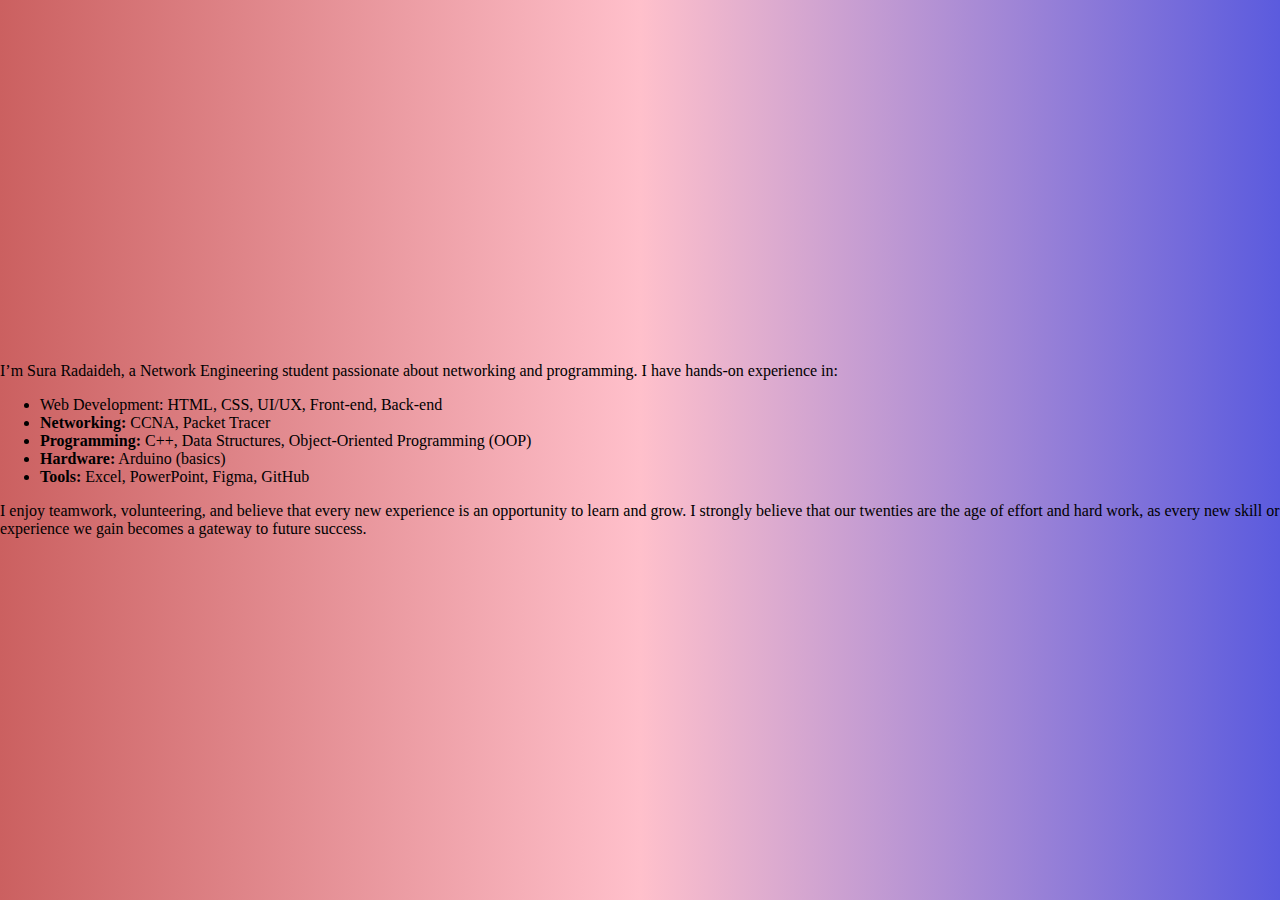
<file: portfolio/about.html>
<!DOCTYPE html>
<html lang="en">
<head>
    <meta charset="UTF-8">
    <meta name="viewport" content="width=device-width, initial-scale=1.0">
    <title> portfolio</title>
    <link rel="stylesheet" href="style.css">
</head>
<body>
 <div class="content"  >
<div class="box">
<p>I’m Sura Radaideh, a Network Engineering student passionate about networking and programming. I have hands-on experience in:</p></div>
<div class="box">
 <ul>
<li>Web Development: HTML, CSS, UI/UX, Front-end, Back-end</li>

<li><b>Networking:</b> CCNA, Packet Tracer</li>

<li><b>Programming:</b> C++, Data Structures, Object-Oriented Programming (OOP)</li>

<li><b>Hardware:</b> Arduino (basics)</li>

 <li><b>Tools:</b> Excel, PowerPoint, Figma, GitHub</li></ul>
</div>
<div class="box">
    <p>
I enjoy teamwork, volunteering, and believe that every new experience is an opportunity to learn and grow.
I strongly believe that our twenties are the age of effort and hard work, as every new skill or experience we gain becomes a gateway to future success.</p>
    </div>
</div>
</body>
</html>
</file>
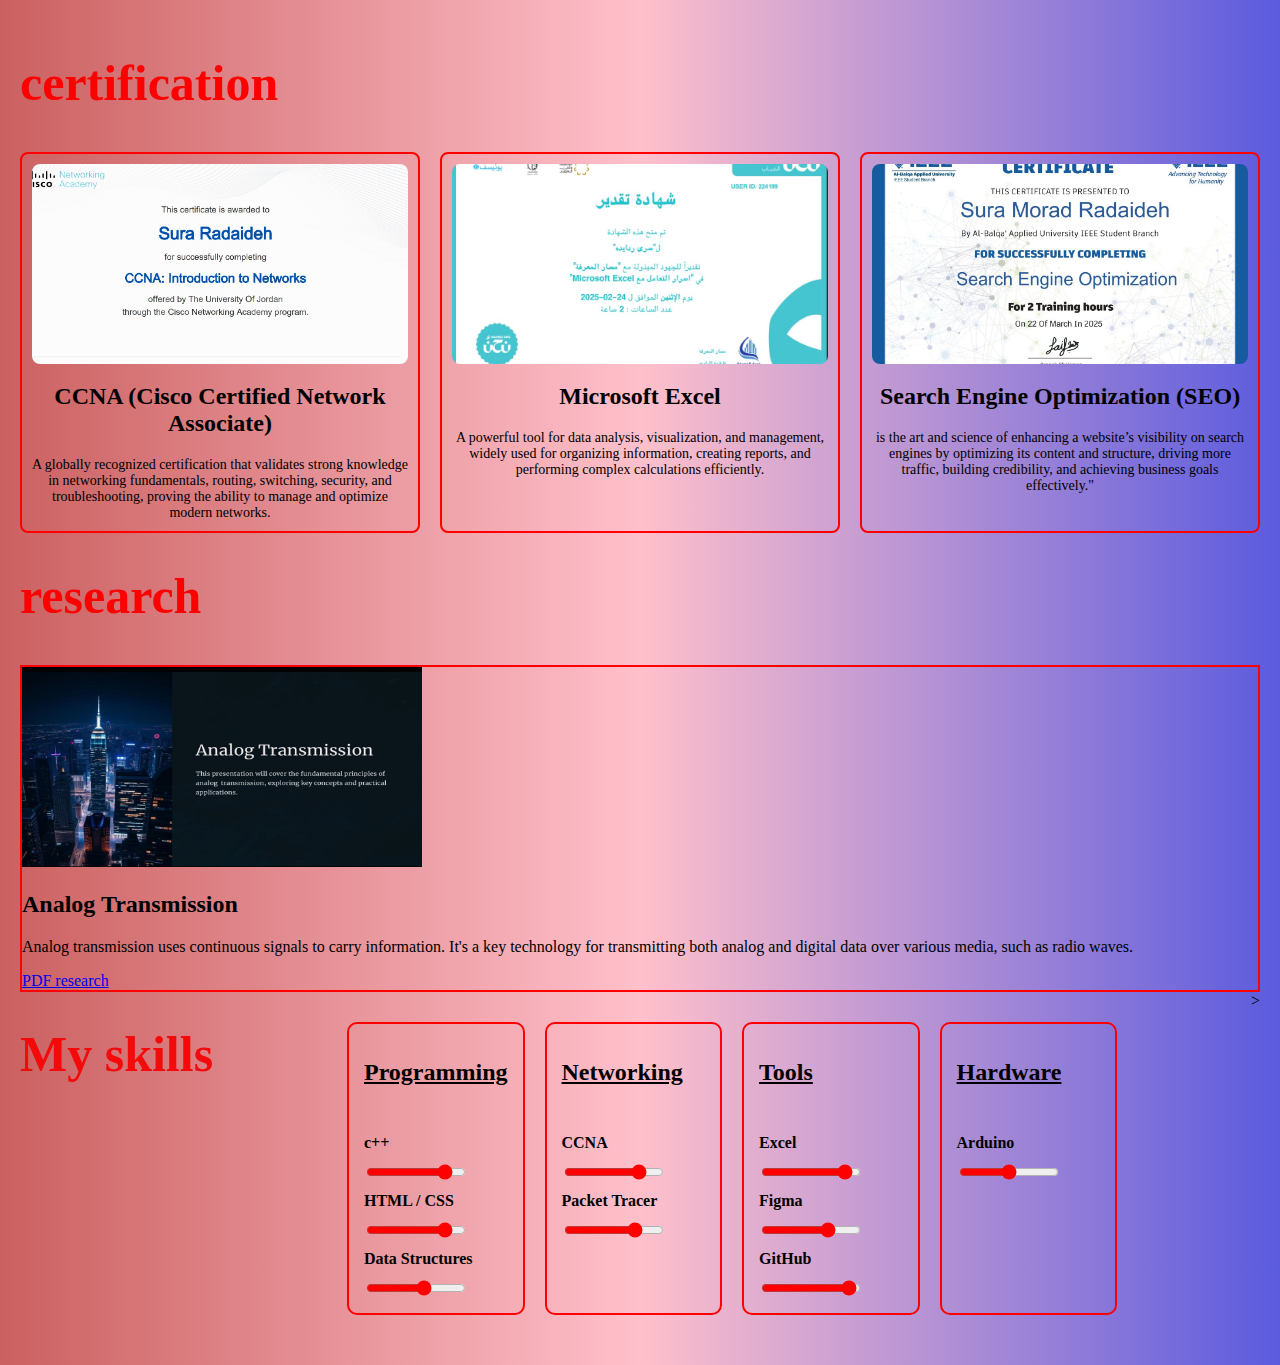
<file: portfolio/Certificates .html>
<!DOCTYPE html>
<html lang="en">
<head>
    <meta charset="UTF-8">
    <meta name="viewport" content="width=device-width, initial-scale=1.0">
    <title>portfolio</title>
    <link rel="stylesheet" href="style.css">
</head>
<body>
    
<div class="certification-page">

<h1 style="color: red;"> certification</h1>
  <div class="row images-row">
    <div class="image-container">
      <img src="img2.jpeg" alt="Certification 1">
      <h2>CCNA (Cisco Certified Network Associate)</h2>
      <p>A globally recognized certification that validates strong knowledge in networking fundamentals, routing, switching, security, and troubleshooting, proving the ability to manage and optimize modern networks.</p>
    </div>
    <div class="image-container">
      <img src="img1.jpeg" alt="Certification 2">
      <h2>Microsoft Excel</h2>
      <p>A powerful tool for data analysis, visualization, and management, widely used for organizing information, creating reports, and performing complex calculations efficiently.</p>
    </div>
    <div class="image-container">
      <img src="img3.jpeg" alt="Certification 3">
      <h2>Search Engine Optimization (SEO)</h2>
      <p>is the art and science of enhancing a website’s visibility on search engines by optimizing its content and structure, driving more traffic, building credibility, and achieving business goals effectively."</p>
    </div>
  </div>
  <h1 style="color: red;"> research</h1>

  <div class="row-single-image">

    <img src="vol4.jpeg" alt="Single Certification">
    <h2>Analog Transmission</h2>
    <p>Analog transmission uses continuous signals to carry information. It's a key technology for transmitting both analog and digital data over various media, such as radio waves.</p>
    <a href="ppddff.pdf" target="_blank">PDF research</a>

  </div>


  <div class="row range-row">
         <h1 style="text-align:center; color: rgb(244, 10, 10);"> My skills</h1>
    <div class="page-skill">
<div class="skill">
 <h2> programming</h2><br>
<label>c++</label>
<input type="range" min="0"  max ="100" value="85">

  <label>HTML / CSS</label>
  <input type="range" min="0" max="100" value="85">

<label>Data Structures</label>
  <input type="range" min="0" max="100" value="60">

</div>

<div class="skill">
    <h2>Networking</h2><BR>
  <label>CCNA</label>
  <input type="range" min="0" max="100" value="80">

  <label>Packet Tracer</label>
  <input type="range" min="0" max="100" value="75">
</div>

<div class="skill">
    <H2> Tools</H2><BR>
  <label>Excel</label>
  <input type="range" min="0" max="100" value="90">

  <label>Figma</label>
  <input type="range" min="0" max="100" value="70">

  <label>GitHub</label>
  <input type="range" min="0" max="100" value="95">
</div>

<div class="skill">
    <H2> Hardware</H2><BR>
  <label>Arduino</label>
  <input type="range" min="0" max="100" value="50">

</div>
    </div>>

</div>

</body>
</html>
</file>
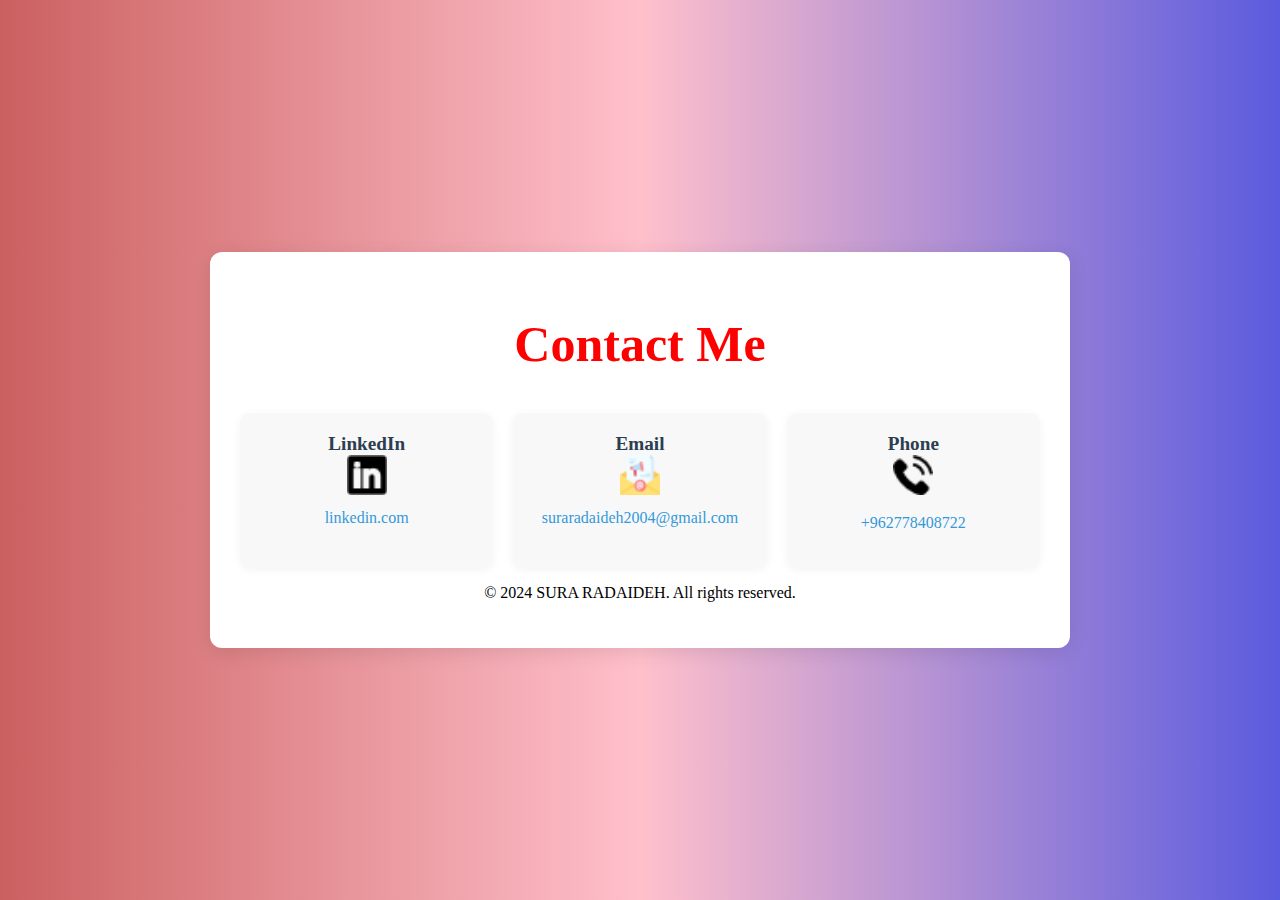
<file: portfolio/contact.html>
<!DOCTYPE html>
<html lang="en">
<head>
  <meta charset="UTF-8">
  <meta name="viewport" content="width=device-width, initial-scale=1.0">
  <title>portfolio</title>
  <link rel="stylesheet" href="style.css">
</head>
<body>
  <div class="contact-page">
    <h1 style="color: red;">Contact Me</h1>

    <div class="contact-info">
      <div class="contact-item">
        <h2>LinkedIn</h2>
       <div class="logo"> <img src="message.png"></div>
        <a href="https://www.linkedin.com/in/sura-radaideh-044265323?utm_source=share&utm_campaign=share_via&utm_content=profile&utm_medium=ios_app" target="_blank">linkedin.com</a>
      </div>

      <div class="contact-item">
        <h2>Email</h2>
          <div class="logo"> <img src="email-marketing.png"></div>
        <a href="suraradaideh2004@gmail.com">suraradaideh2004@gmail.com</a>
      </div>

      <div class="contact-item">
        <h2>Phone</h2>
          <div class="logo"> <img src="telephone.png"></div>
        <p>+962778408722</p>
      </div>
    </div>

    <footer>
      <p>&copy; 2024 SURA RADAIDEH. All rights reserved.</p>
    </footer>
  </div>
</body>
</html>
</file>
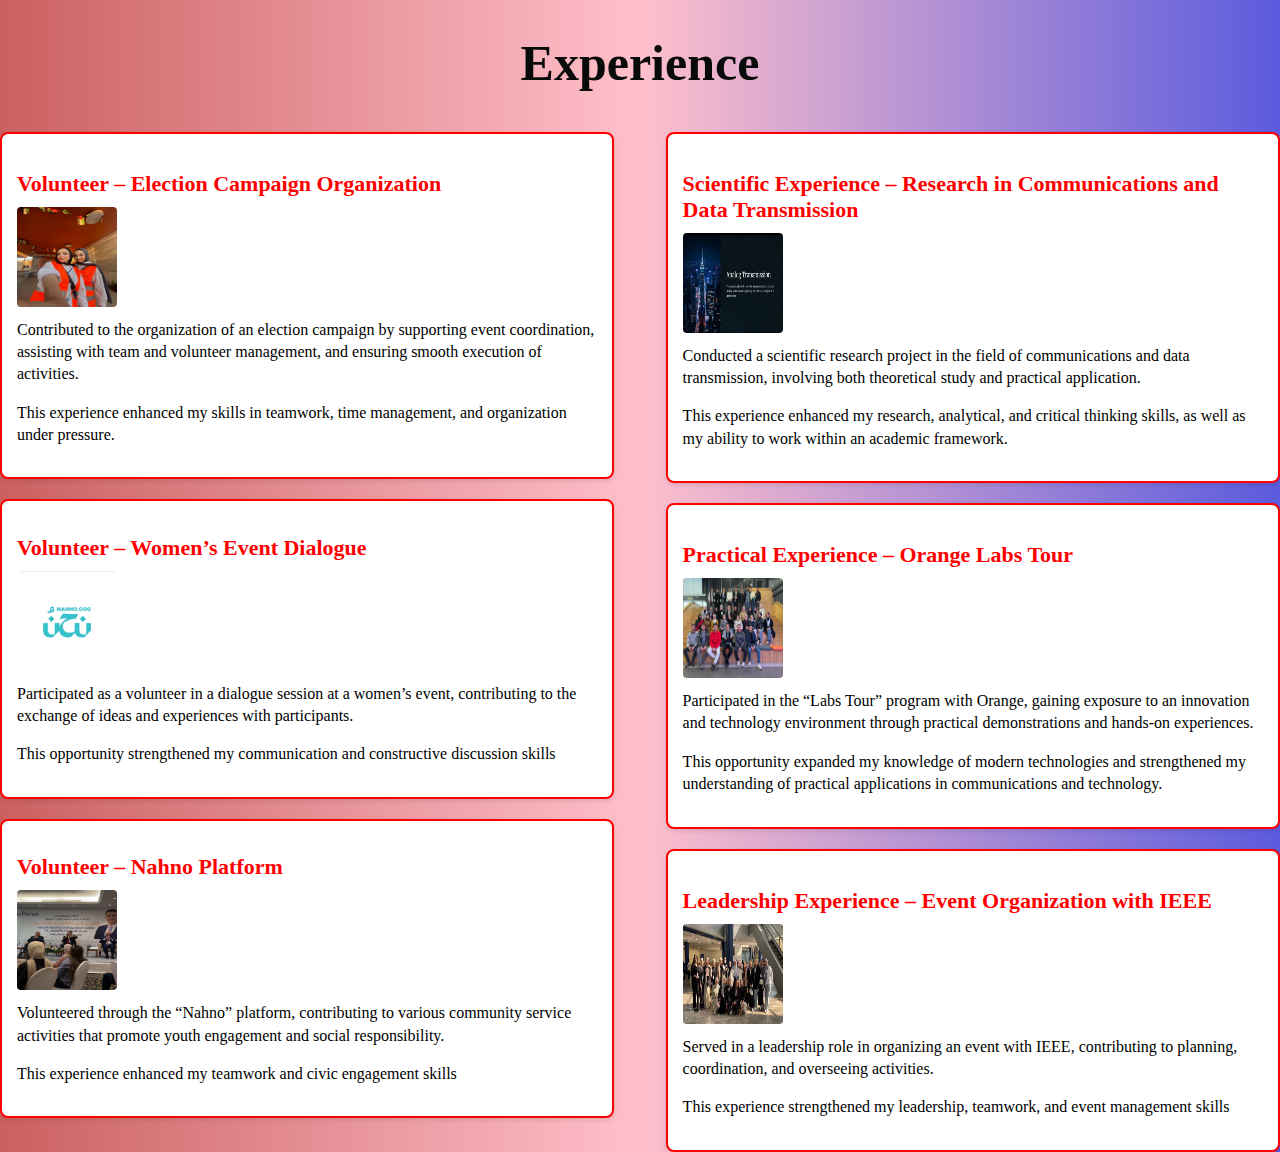
<file: portfolio/exp.html>
<!DOCTYPE html>
<html lang="en">
<head>
    <meta charset="UTF-8">
    <meta name="viewport" content="width=device-width, initial-scale=1.0">
    <title>portfolio</title>
    <link rel="stylesheet" href="style.css">
</head>
<body>

  <h1>Experience</h1>

  <div class="experience-container">
    <div class="half">
      <div class="box">
        <h3>Volunteer – Election Campaign Organization</h3>
        <img src="vo1l.jpeg" alt="Experience 1">
        <p>Contributed to the organization of an election campaign by supporting event coordination, assisting with team and volunteer management, and ensuring smooth execution of activities.</p>
         <p> This experience enhanced my skills in teamwork, time management, and organization under pressure.</p>
      </div>

      <div class="box">
        <h2>Volunteer – Women’s Event Dialogue</h2>
        <img src="vol2.jpeg" alt="Experience 2">
        <p>Participated as a volunteer in a dialogue session at a women’s event, contributing to the exchange of ideas and experiences with participants. </p>
        <p>This opportunity strengthened my communication and constructive discussion skills</p>
      </div>

      <div class="box">
        <h2>Volunteer – Nahno Platform</h2>
        <img src="volt2.jpeg" alt="Experience 3">
        <p>Volunteered through the “Nahno” platform, contributing to various community service activities that promote youth engagement and social responsibility. </p>
          <p>This experience enhanced my teamwork and civic engagement skills</p>
      </div>
    </div>

    <div class="half">
      <div class="box">
        <h3>Scientific Experience – Research in Communications and Data Transmission</h3>
        <img src="vol4.jpeg" alt="Experience 4">
        <p>
Conducted a scientific research project in the field of communications and data transmission, involving both theoretical study and practical application.</p>
<p> This experience enhanced my research, analytical, and critical thinking skills, as well as my ability to work within an academic framework.</p>
      </div>

      <div class="box">
        <h3>Practical Experience – Orange Labs Tour</h3>
        <img src="vol5.jpeg" alt="Experience 5">
         <p>Participated in the “Labs Tour” program with Orange, gaining exposure to an innovation and technology environment through practical demonstrations and hands-on experiences. </p>
          <p>This opportunity expanded my knowledge of modern technologies and strengthened my understanding of practical applications in communications and technology.</p>
      </div>

      <div class="box">
        <h3>Leadership Experience – Event Organization with IEEE</h3>
        <img src="vol6.jpeg" alt="Experience 6">
        <p>Served in a leadership role in organizing an event with IEEE, contributing to planning, coordination, and overseeing activities. </p>
          <p>This experience strengthened my leadership, teamwork, and event management skills</p>
      </div>
    </div>
  </div>

</body>
</html>
</file>
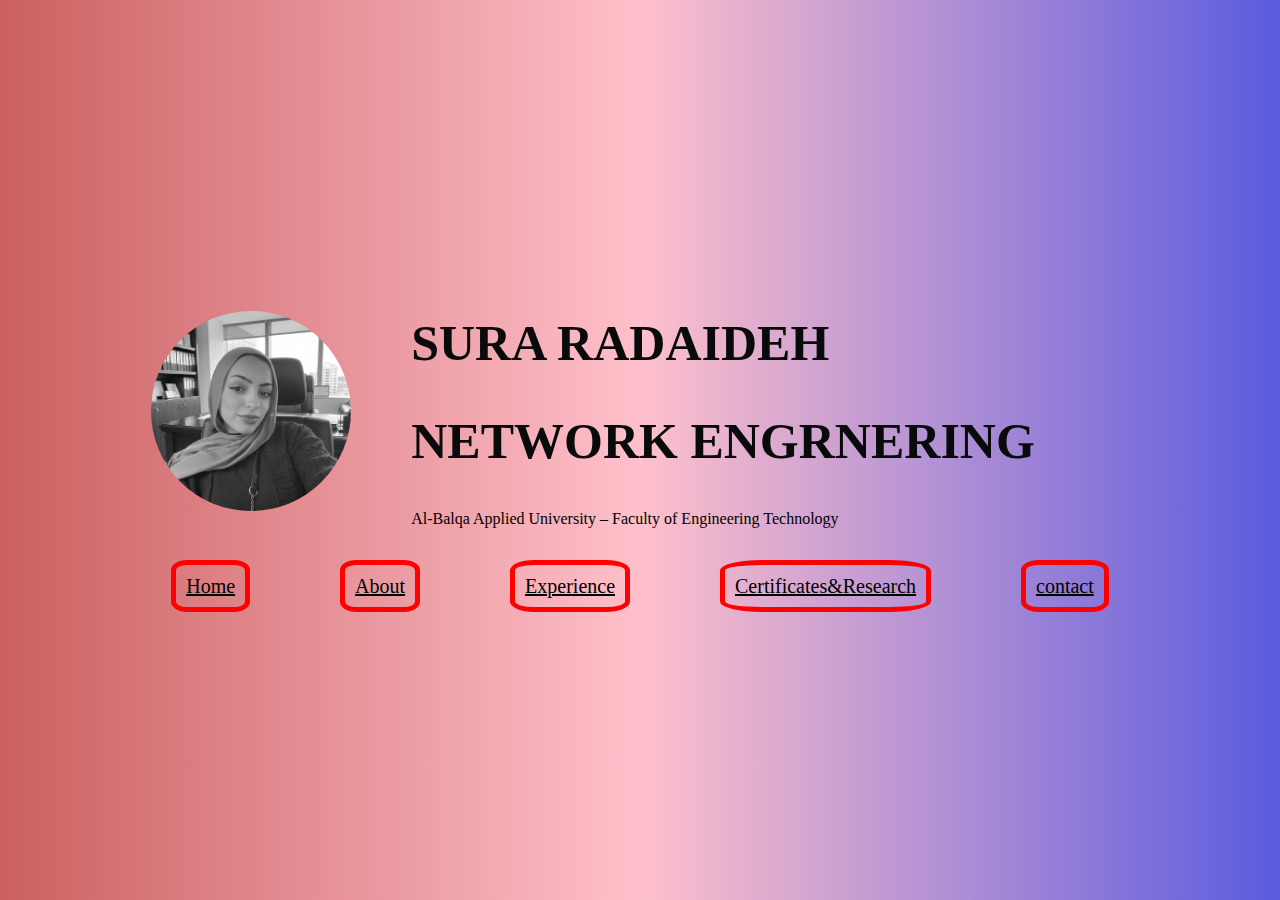
<file: portfolio/home.html>
<!DOCTYPE html>
<html lang="en">
<head>
    <meta charset="UTF-8">
    <meta name="viewport" content="width=device-width, initial-scale=1.0">
    <title>portfolio</title>
<link rel="icon" type="image/png" href="letter-s.png">
<link rel="stylesheet" href="style.css">
</head>
<body>
    <header>
           <div class="contact">
    <div class="img1">
        <img src="sura.png"></div>
  <div class="text1">
        <h1> SURA RADAIDEH</h1>
    <H1>
        NETWORK ENGRNERING
    </H1>
    <P> Al-Balqa Applied University – Faculty of Engineering Technology</P>
    </div> </div>
        <nav>
        <ul>
<li><a href="home.html">Home</a></li>
<li><a href="about.html">About </a></li>
<li><a href="exp.html">Experience</a> </li>
<li> <a href="Certificates .html">Certificates&Research</a></li>
<li><a href="contact.html">contact</a></li>
</ul>
        </nav>
    </header>
 

</body>
</html>
</file>
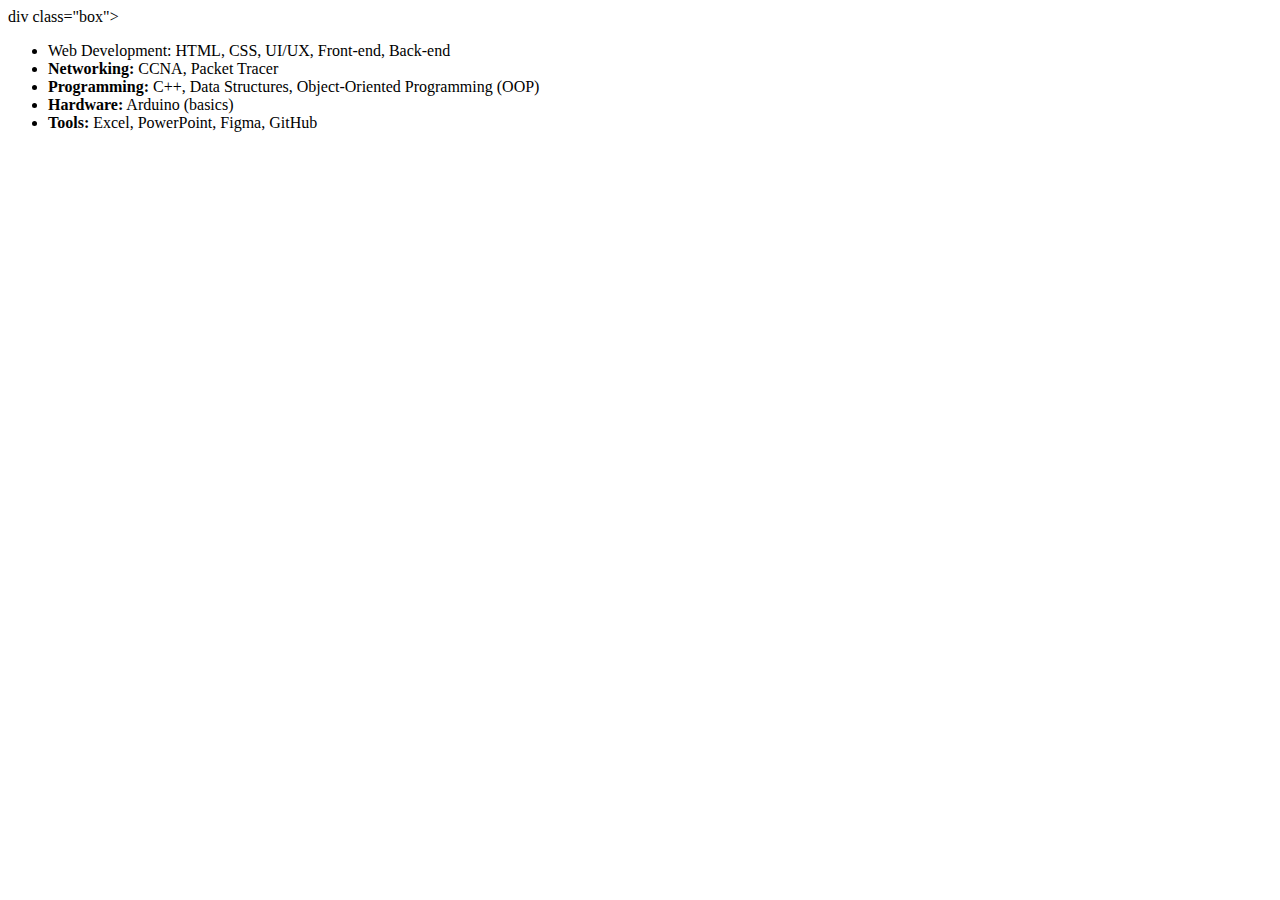
<file: portfolio/skills.html>
<!DOCTYPE html>
<html lang="en">
<head>
    <meta charset="UTF-8">
    <meta name="viewport" content="width=device-width, initial-scale=1.0">
    <title>Document</title>
</head>
<body>
    div class="box">
 <ul>
<li>Web Development: HTML, CSS, UI/UX, Front-end, Back-end</li>

<li><b>Networking:</b> CCNA, Packet Tracer</li>

<li><b>Programming:</b> C++, Data Structures, Object-Oriented Programming (OOP)</li>

<li><b>Hardware:</b> Arduino (basics)</li>

 <li><b>Tools:</b> Excel, PowerPoint, Figma, GitHub</li></ul>
</div>
</body>
</html>
</file>
<file: portfolio/style.css>
body{
    background: linear-gradient(to right,rgb(203, 96, 96),pink,rgb(91, 91, 222));
display: flex;
flex-direction: column;
justify-content: center;
align-items: center;
font-family: Cambria, Cochin, Georgia, Times, 'Times New Roman', serif;
text-align: left;
min-height: 100vh;
margin: 0;
}
h1{
color: rgb(9, 11, 11);
font-size: 50px;
margin-bottom: 40px;
}

nav ul{
 list-style: none;
    padding: 10px;
    display: flex;
gap: 30px;
}

nav  ul li a {

    border: 5px solid red;
    border-radius: 20%;
    padding: 10px;
    margin: 30px;
    color: black;
    font-size: 20px;
    transition: 0.3s;
}
nav ul li a:hover {
background-color:pink;
color: azure;
}
.contact{
    display: flex;
    align-items: center;
    gap: 40px;
    
}
.text1{
    margin: 5px 0;
}
 .img1 img {
    border-radius: 50%;
 object-fit: cover;
    width: 200px;
height: 200px;

margin: 20px;
filter: grayscale(100%);
}
.about-contact {
    display: flex;
      align-items: center;
      gap: 40px;
      max-width: 1000px;
      margin: auto;
       padding: 30px;
      border-radius: 15px;
}

.about-contact img { 
     border-radius: 50%;
 object-fit: cover;
    width: 200px;
height: 200px;

margin: 20px;
filter: grayscale(100%);
}


.about-text h1 {
    color :red;
    margin-bottom: 20px;

}

.skills ul{
    list-style: none;
    display: grid;
    grid-template-columns: repeat(5,auto);
    grid-template-rows: repeat(2,auto);
    padding: 10px;
    gap: 10px;
}
.skills li {
    background-color: red;
    color: black;
    padding: 10px 20px;
    border: 5px solid red;
border-radius: 10px;
text-align: center;
}
.page-skill{
  display:grid;
      grid-template-columns: repeat(4,1fr);
      gap: 20px;
      max-width: 900px;
      margin: auto;
       padding: 30px;  
}
.page-skill h2{
    color: black;
    text-transform: capitalize;
    text-decoration: underline;
    margin-bottom: 10px;
}

 .skill label {
  font-weight: bold;
}
 .skill{
    display: flex;
    flex-direction: column;
    align-items: flex-start;
    gap: 10px;
    padding: 15px;
    border-radius: 10px;
    border: 2px solid red;
    

}
.skill input[type="range"]{
    width: 100px;
accent-color: red;
}
.works {
      margin-top: 40px;
      display: grid;
      grid-template-columns: repeat(4, 1fr);
      gap: 15px;
      max-width: 800px;
      margin: 0 auto;
    }

    .works img {
      width: 200px;
      height: 200px;
      border-radius: 10px;
      border: 2px solid red;
    }
 
.experience-container {
    display: flex;                 
    justify-content: space-between;
    gap: 20px;
    max-width: 100%;
    margin: auto;
}

.experience-container .half {
    width: 48%;
    display: flex;
    flex-direction: column;
    gap: 20px;
}
.experience-container .half h2 {
    text-align: left;
    color: red;
    margin-bottom: 10px;
    font-size: 22px;
}
.experience-container .half h3 {
    text-align: left;
    color: red;
    margin-bottom: 10px;
    font-size: 22px;
}

.experience-container .half .box {
    background-color: white;
    border: 2px solid red;
    border-radius: 8px;
    padding: 15px;
    box-shadow: 0 2px 5px rgba(0,0,0,0.1);
    text-align: left;
}

.experience-container .half .box img {
    width: 100px;
    height: 100px;
    border-radius: 4px;
}


.experience-container .half .box p {
    margin-top: 8px;
    line-height: 1.4;
}
.certification-page {
    width: 100%;
    max-width: 1280px;
    margin: auto;
    padding: 20px;
    box-sizing: border-box;
}

.certification-page .row {
    display: flex;
    justify-content: space-between;
    gap: 20px;
}

.certification-page .image-container {
    width: 400px;
    display: flex;
    flex-direction: column;
    align-items: center;
    border: 2px solid red;
    padding: 10px;
    border-radius: 8px;
    text-align: center;
}

.certification-page .image-container img {
    width: 100%; 
    height: 200px; 
    border-radius: 8px;
    object-fit: cover;
}

.certification-page .image-container h3 {
    color: red;
    margin-top: 10px;
    margin-bottom: 5px;
}

.certification-page .image-container p {
    margin: 0;
    font-size: 14px;
}
.row-single-image img{
    width: 400px;
    height: 200px;

}
.row-single-image{
        border: 2px solid red;

}


.contact-page {
    width: 90%;
    max-width: 800px;
    padding: 30px;
    background-color: #fff;
    border-radius: 12px;
    box-shadow: 0 4px 20px rgba(0, 0, 0, 0.1);
    text-align: center;
}




.contact-info {
    display: flex;
    justify-content: center;
    gap: 20px;
    flex-wrap: wrap;
}


.contact-item {
    background-color: #f8f8f8;
    padding: 20px;
    border-radius: 10px;
    flex: 1 1 200px; 
    box-shadow: 0 2px 10px rgba(0, 0, 0, 0.05);
    transition: transform 0.3s ease;
}



.contact-item .logo img {
    width: 40px;
    height: 40px;
    margin-bottom: 10px;
}


.contact-item h2 {
    color: #2c3e50;
    font-size: 1.2em;
    margin: 0;
}

.contact-item a,
.contact-item p {
    color: #3498db;
    text-decoration: none;
    font-size: 1em;
    margin-top: 5px;
}
</file>
